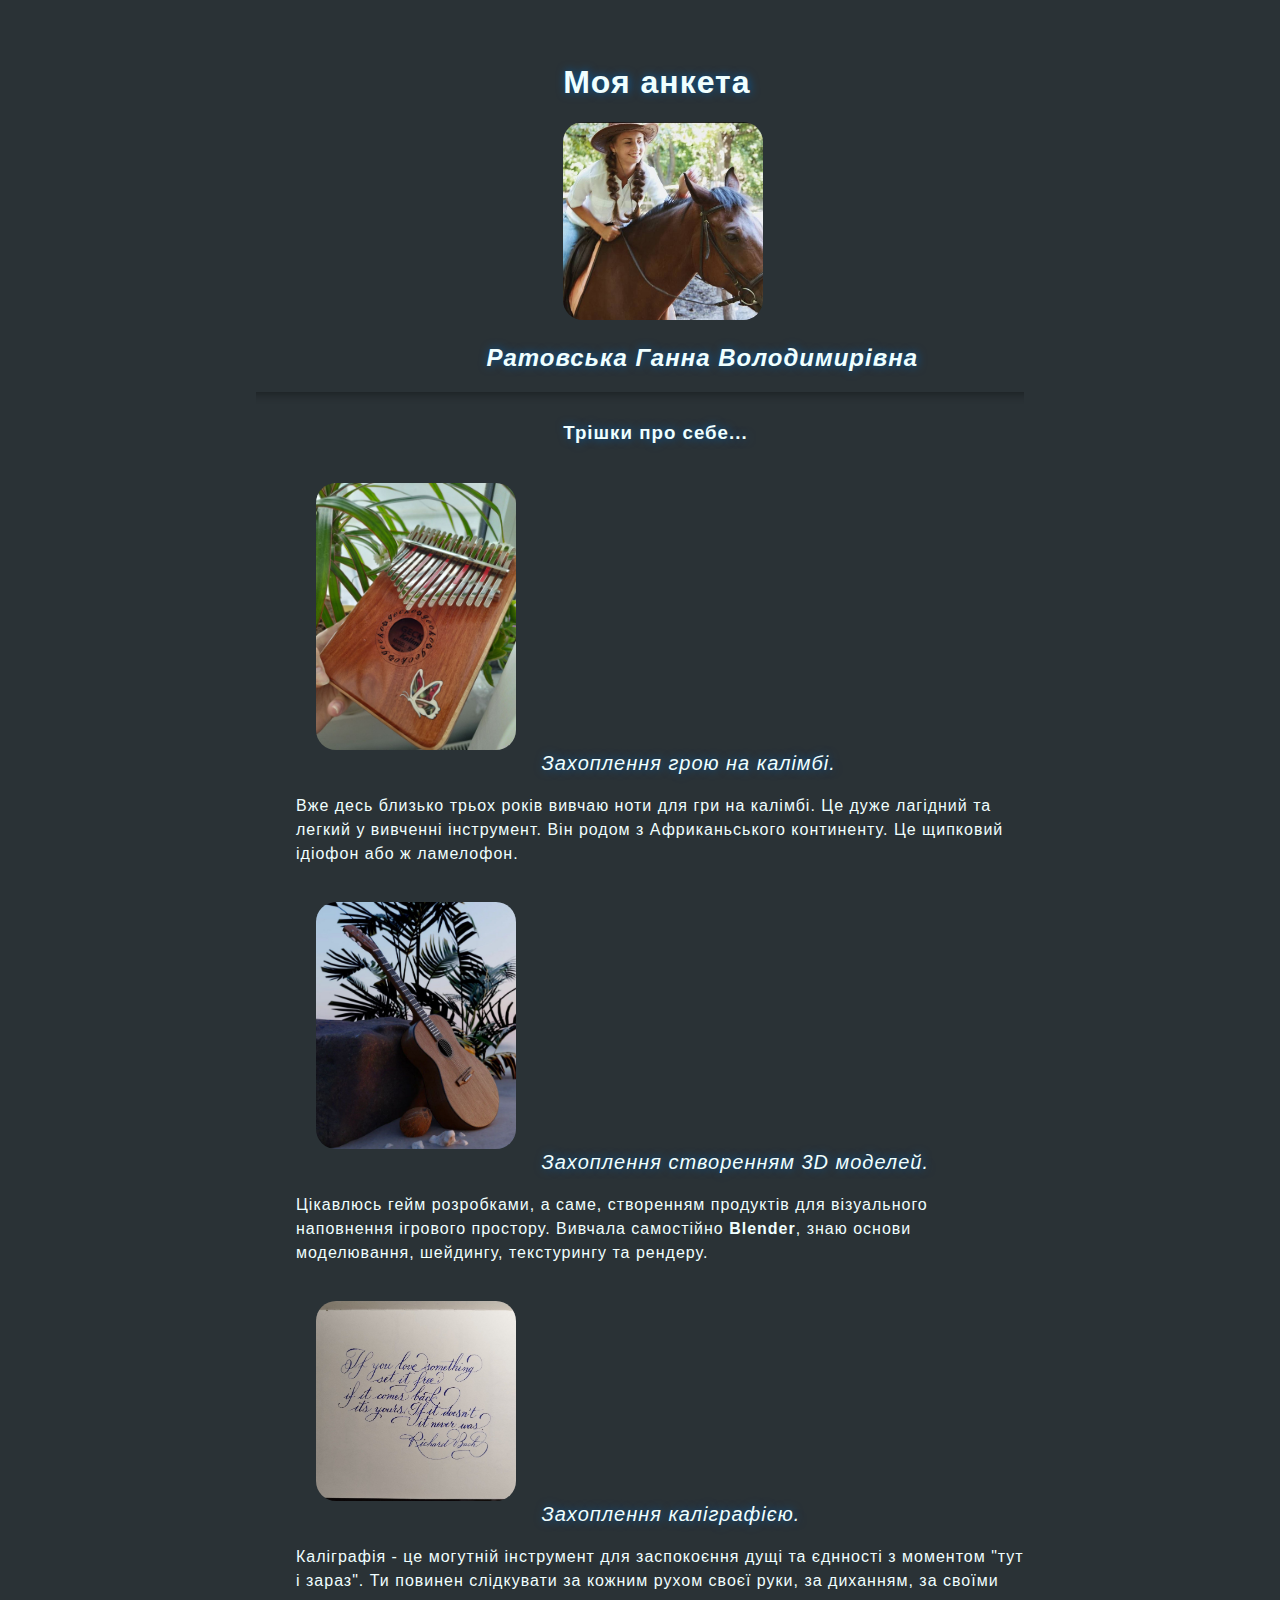
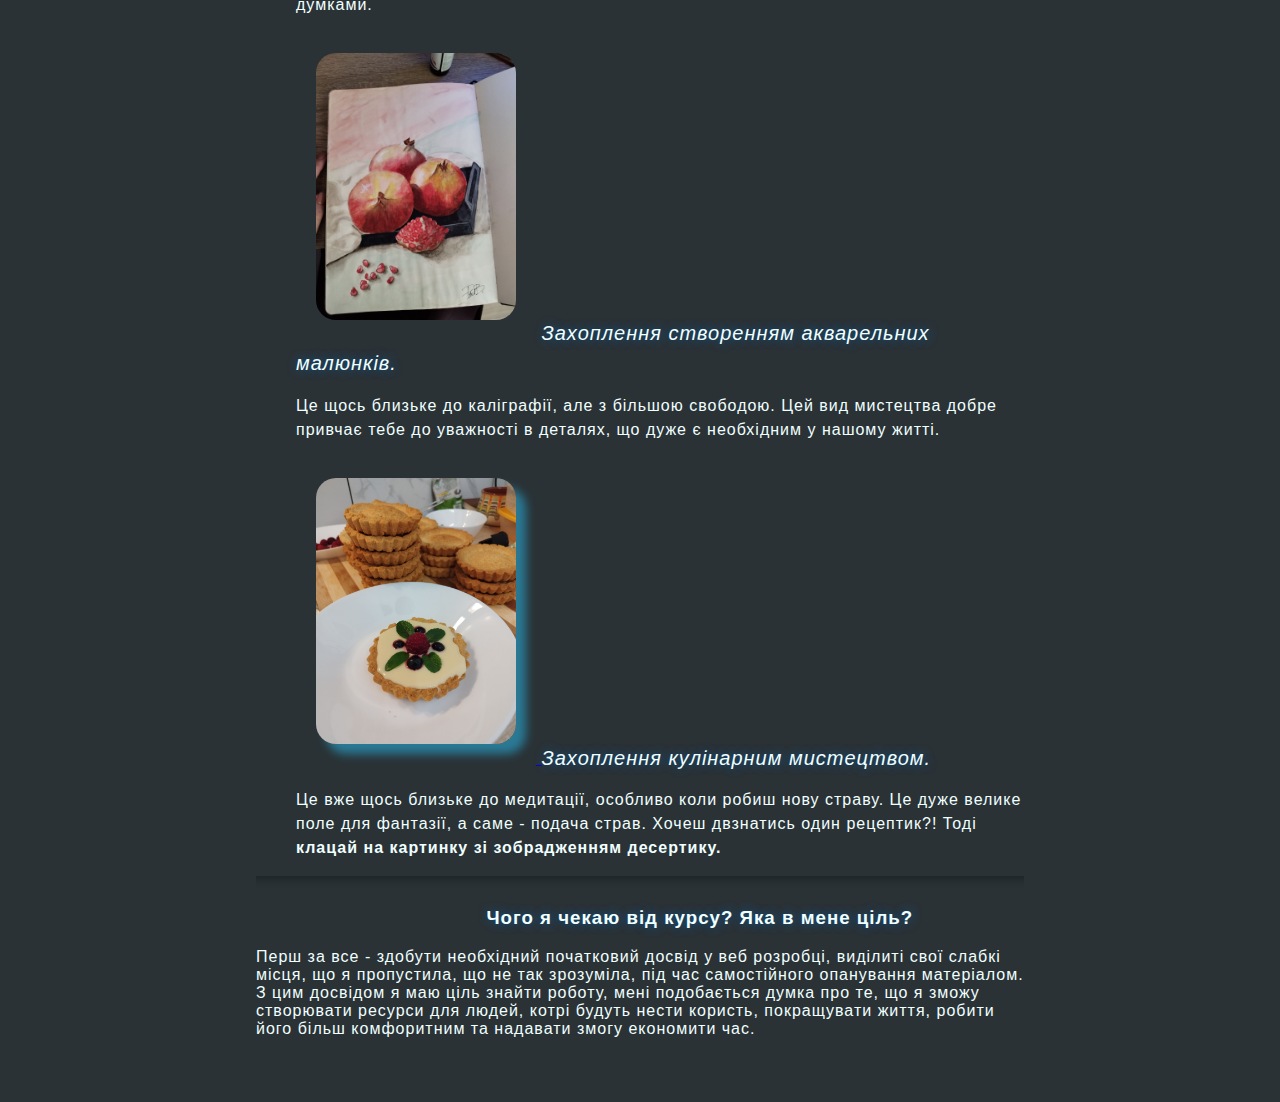
<file: index.html>
<!DOCTYPE html>
<html lang="en">
  <head>
    <meta charset="UTF-8" />
    <meta name="viewport" content="width=device-width, initial-scale=1.0" />
    <title>Анкета про себе</title>
    <link rel="stylesheet" href="./styles/slyles.css" />
  </head>
  <body>
    <h1>Моя анкета</h1>
    <img
      src="./images/portfolio_pictures/Anna_Ratovskaya.jpg"
      alt="user Anna Ratovskaya"
    />
    <h2><i>Ратовська Ганна Володимирівна</i></h2>
    <hr />
    <h3>Трішки про себе...</h3>
    <ul class="about">
      <li>
        <img
          src="./images/portfolio_pictures/kalimba.jpg"
          alt="kalimba"
          class="hobby"
        />
        <i>Захоплення грою на калімбі.</i>
        <br />
        <p>
          Вже десь близько трьох років вивчаю ноти для гри на калімбі. Це дуже
          лагідний та легкий у вивченні інструмент. Він родом з Африканьського
          континенту. Це щипковий ідіофон або ж ламелофон.
        </p>
      </li>
      <li>
        <img
          src="./images/portfolio_pictures/art_3D.jpg"
          alt="gitar on sand"
          class="hobby"
        />
        <i>Захоплення створенням 3D моделей.</i>
        <br />
        <p>
          Цікавлюсь гейм розробками, а саме, створенням продуктів для
          візуального наповнення ігрового простору. Вивчала самостійно
          <b>Blender</b>, знаю основи моделювання, шейдингу, текстурингу та
          рендеру.
        </p>
      </li>
      <li>
        <img
          src="./images/portfolio_pictures/caligraphy.jpg"
          alt="nice caligraphy text"
          class="hobby"
        />
        <i>Захоплення каліграфією.</i>
        <br />
        <p>
          Каліграфія - це могутній інструмент для заспокоєння дущі та єднності з
          моментом "тут і зараз". Ти повинен слідкувати за кожним рухом своєї
          руки, за диханням, за своїми думками.
        </p>
      </li>
      <li>
        <img
          src="./images/portfolio_pictures/painting.jpg"
          alt="art with three jusy pomegranates"
          class="hobby"
        />
        <i>Захоплення створенням акварельних малюнків.</i>
        <br />
        <p>
          Це щось близьке до каліграфії, але з більшою свободою. Цей вид
          мистецтва добре привчає тебе до уважності в деталях, що дуже є
          необхідним у нашому житті.
        </p>
      </li>
      <li>
        <a href="./pages/recipe.html">
          <img
            src="./images/recipe_pictures/result.jpg"
            alt="desert"
            class="hobby cooking"
          />
        </a>
        <i>Захоплення кулінарним мистецтвом.</i>
        <br />
        <p>
          Це вже щось близьке до медитації, особливо коли робиш нову страву. Це
          дуже велике поле для фантазії, а саме - подача страв. Хочеш двзнатись
          один рецептик?! Тоді
          <b>клацай на картинку зі зобрадженням десертику.</b>
        </p>
      </li>
    </ul>
    <hr />
    <h3 class="tagget-title">Чого я чекаю від курсу? Яка в мене ціль?</h3>
    <p class="tagget">
      Перш за все - здобути необхідний початковий досвід у веб розробці,
      виділиті свої слабкі місця, що я пропустила, що не так зрозуміла, під час
      самостійного опанування матеріалом. З цим досвідом я маю ціль знайти
      роботу, мені подобається думка про те, що я зможу створювати ресурси для
      людей, котрі будуть нести користь, покращувати життя, робити його більш
      комфоритним та надавати змогу економити час.
    </p>
  </body>
</html>
</file>
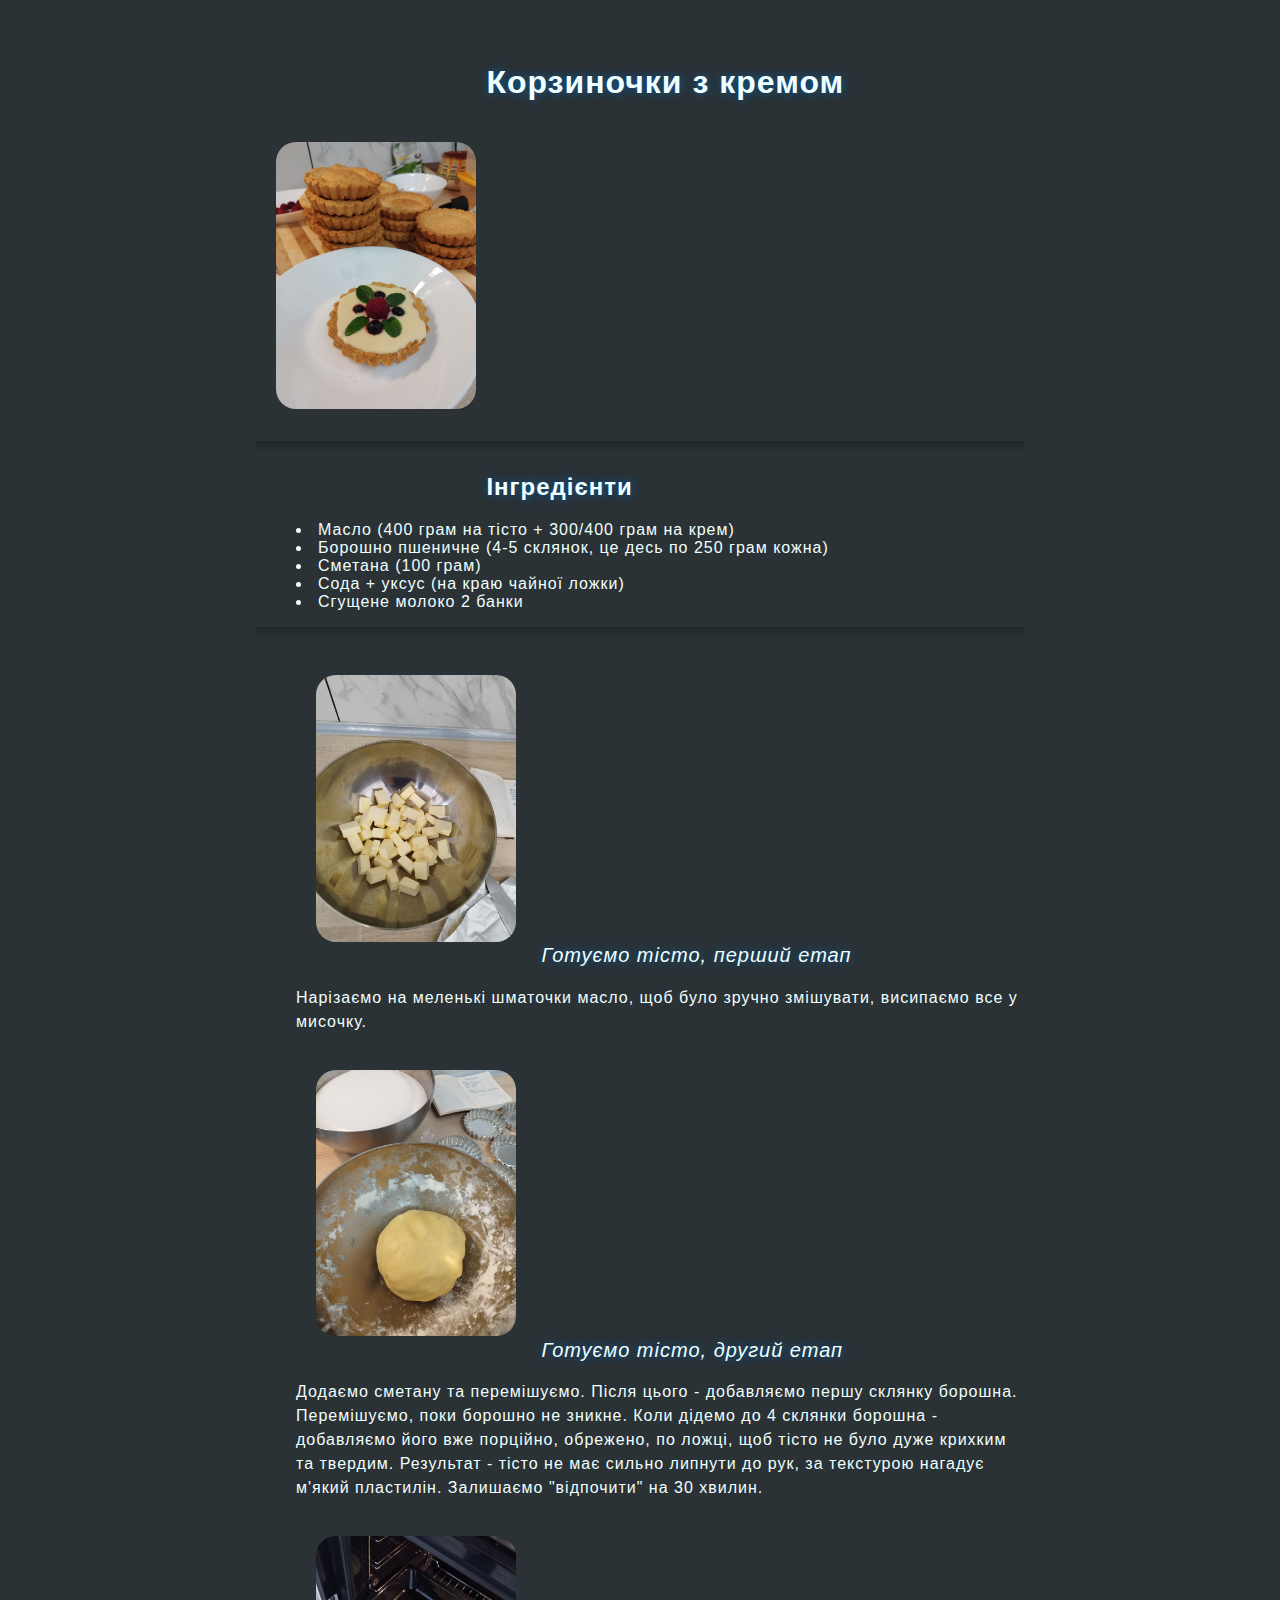
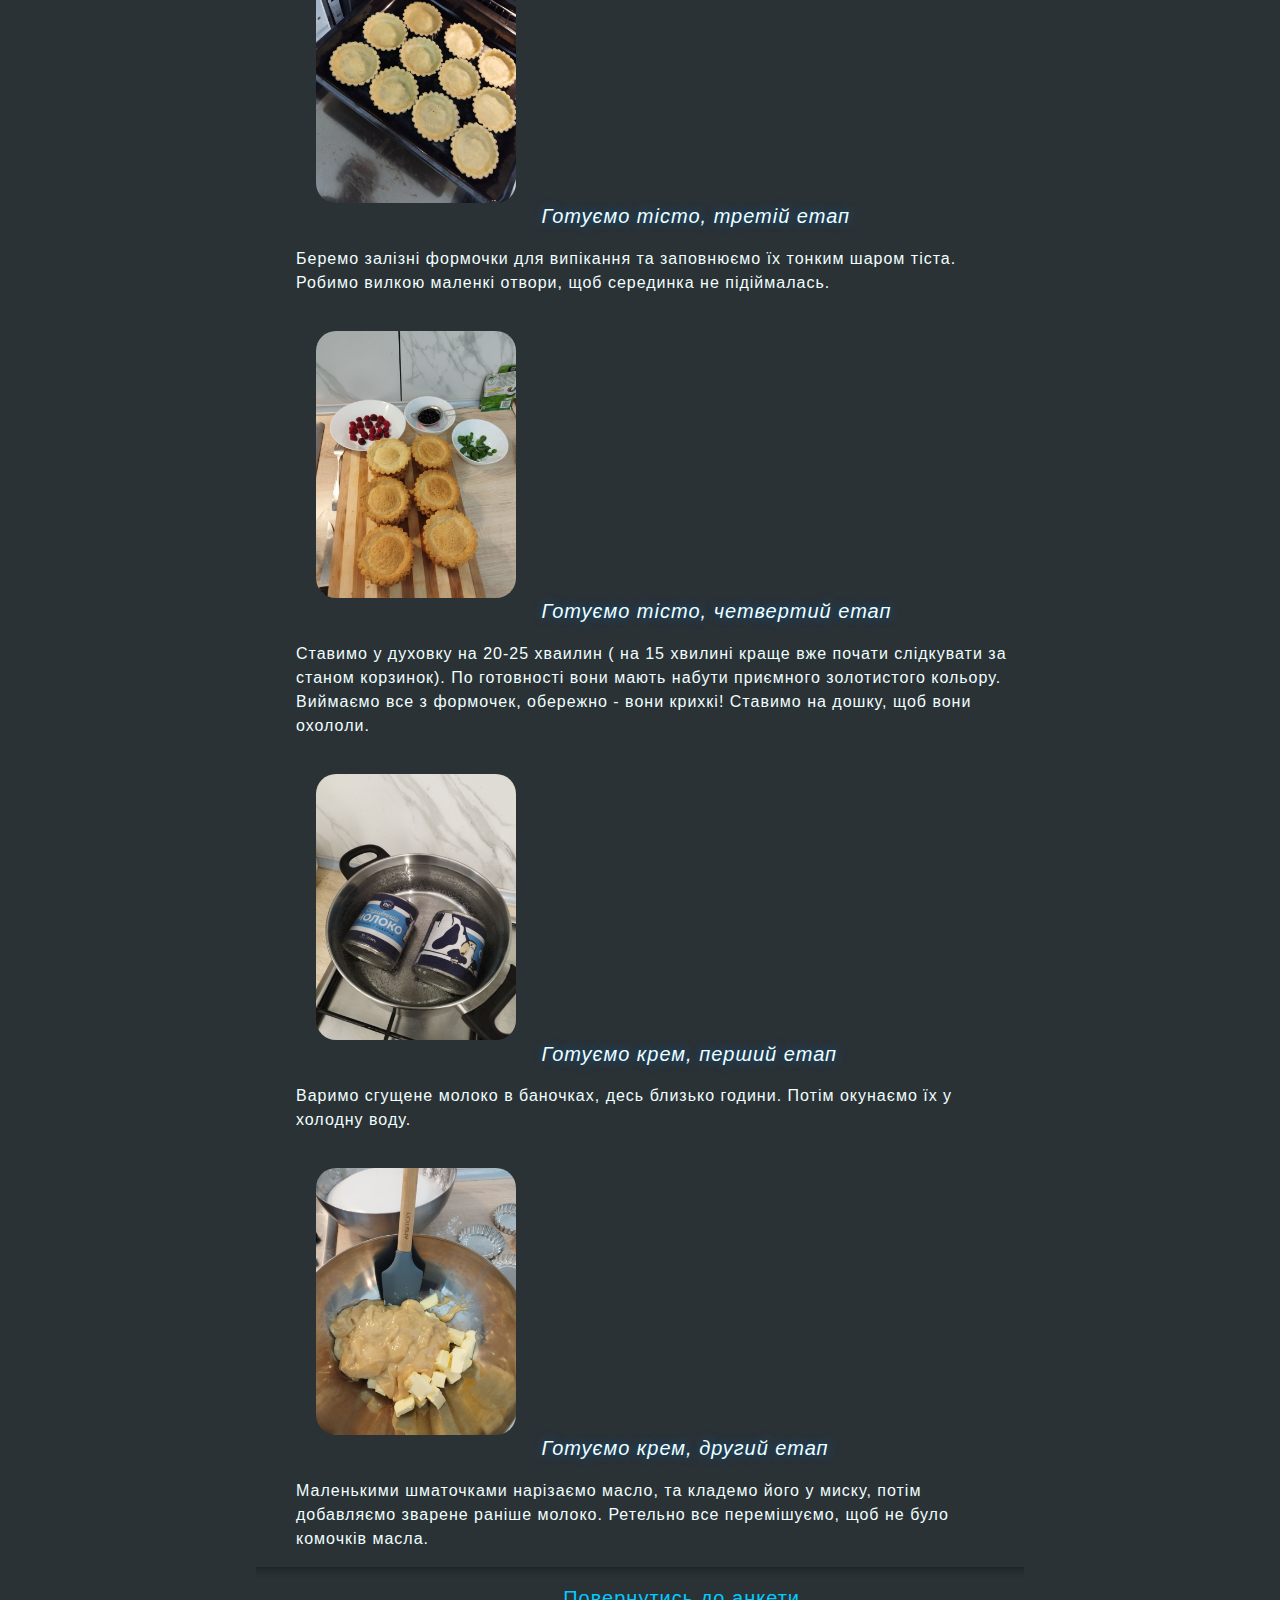
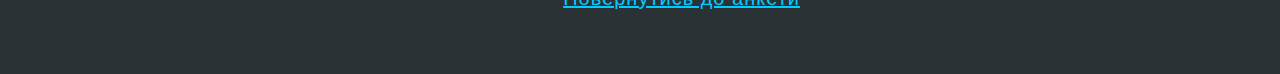
<file: pages/recipe.html>
<!DOCTYPE html>
<html lang="en">
  <!-- у head вся службова інфа за сторінку -->
  <head>
    <meta charset="UTF-8" />
    <meta name="viewport" content="width=device-width, initial-scale=1.0" />
    <title>Рецепт</title>
    <link rel="stylesheet" href="../styles/slyles.css" />
  </head>
  <!-- у body те, що буде відображено на сторінці -->
  <body>
    <h1 class="recipe-title">Корзиночки з кремом</h1>
    <img
      class="desert"
      src="../images/recipe_pictures/result.jpg"
      alt="desert"
    />
    <hr />
    <h2>Інгредієнти</h2>
    <ul class="ingredients">
      <li>Масло (400 грам на тісто + 300/400 грам на крем)</li>
      <li>Борошно пшеничне (4-5 склянок, це десь по 250 грам кожна)</li>
      <li>Сметана (100 грам)</li>
      <li>Сода + уксус (на краю чайної ложки)</li>
      <li>Сгущене молоко 2 банки</li>
    </ul>
    <hr />
    <ol class="description">
      <li>
        <img
          class="recipe"
          src="../images/recipe_pictures/butter.jpg"
          alt="butter"
        />
        <i>Готуємо тісто, перший етап</i>
        <br />
        <p>
          Нарізаємо на меленькі шматочки масло, щоб було зручно змішувати,
          висипаємо все у мисочку.
        </p>
      </li>
      <li>
        <img
          class="recipe"
          src="../images/recipe_pictures/dough.jpg"
          alt="dough"
        />
        <i>Готуємо тісто, другий етап</i>
        <br />
        <p>
          Додаємо сметану та перемішуємо. Після цього - добавляємо першу склянку
          борошна. Перемішуємо, поки борошно не зникне. Коли дідемо до 4 склянки
          борошна - добавляємо його вже порційно, обрежено, по ложці, щоб тісто
          не було дуже крихким та твердим. Результат - тісто не має сильно
          липнути до рук, за текстурою нагадує м'який пластилін. Залишаємо
          "відпочити" на 30 хвилин.
        </p>
      </li>
      <li>
        <img
          class="recipe"
          src="../images/recipe_pictures/baking.jpg"
          alt="baking"
        />
        <i>Готуємо тісто, третій етап</i>
        <br />
        <p>
          Беремо залізні формочки для випікання та заповнюємо їх тонким шаром
          тіста. Робимо вилкою маленкі отвори, щоб серединка не підіймалась.
        </p>
      </li>
      <li class="add-style">
        <img
          class="recipe"
          src="../images/recipe_pictures/ingredients.jpg"
          alt="ingredients to desert"
        />
        <i>Готуємо тісто, четвертий етап</i>
        <br />
        <p>
          Ставимо у духовку на 20-25 хваилин ( на 15 хвилині краще вже почати
          слідкувати за станом корзинок). По готовності вони мають набути
          приємного золотистого кольору. Виймаємо все з формочек, обережно -
          вони крихкі! Ставимо на дошку, щоб вони охололи.
        </p>
      </li>
      <li>
        <img
          class="recipe"
          src="../images/recipe_pictures/sweet_milk.jpg"
          alt="sweet milk"
        />
        <i>Готуємо крем, перший етап</i>
        <br />
        <p>
          Варимо сгущене молоко в баночках, десь близько години. Потім окунаємо
          їх у холодну воду.
        </p>
      </li>
      <li>
        <img
          class="recipe"
          src="../images/recipe_pictures/cream.jpg"
          alt="cream for decert"
        />
        <i>Готуємо крем, другий етап</i>
        <br />
        <p>
          Маленькими шматочками нарізаємо масло, та кладемо його у миску, потім
          добавляємо зварене раніше молоко. Ретельно все перемішуємо, щоб не
          було комочків масла.
        </p>
      </li>
    </ol>
    <hr />
    <a class="back" href="../index.html">Повернутись до анкети</a>
  </body>
</html>
</file>
<file: styles/slyles.css>
body {
  background-color: #2a3236;
  color: azure;
  margin: 5% 20%; /* используются для создания пространства вокруг элементов ЗА пределами определенных границ. */
  font-family: Arial, Helvetica, sans-serif;
  letter-spacing: 1px;
  max-width: 70%;
}

hr {
  height: 12px;
  border: 0;
  box-shadow: inset 0 12px 12px -12px rgba(0, 0, 0, 0.5);
}

img {
  width: 200px;
  border-radius: 20px;
  margin-left: 40%;
}

h2 {
  margin-left: 30%;
}

h1,
h2,
h3 {
  margin-left: 40%;
  text-shadow: rgba(0, 96, 175, 0.87) 1px 0 10px;
}

h2,
.tagget-title {
  margin-left: 30%;
}

ul,
ol {
  list-style-position: inside;
}

.hobby,
.recipe,
.desert {
  margin: 20px;
}

.title {
  text-shadow: rgba(0, 96, 175, 0.87) 1px 0 10px;
}

.about > li,
.description > li {
  line-height: 1.5;
  list-style-type: none;
}

.about > li > i,
.description > li > i {
  text-shadow: rgba(0, 96, 175, 0.87) 1px 0 10px;
  font-size: 20px;
}

.recipe-title {
  margin-left: 30%;
}

.back {
  color: #00ccff;
  font-size: 20px;
  margin-left: 40%;
  cursor: pointer; /* для вказання активності курсора "наведення" */
}

.cooking {
  box-shadow: 10px 10px 10px rgba(41, 201, 255, 0.479);
  cursor: pointer;
}
</file>
